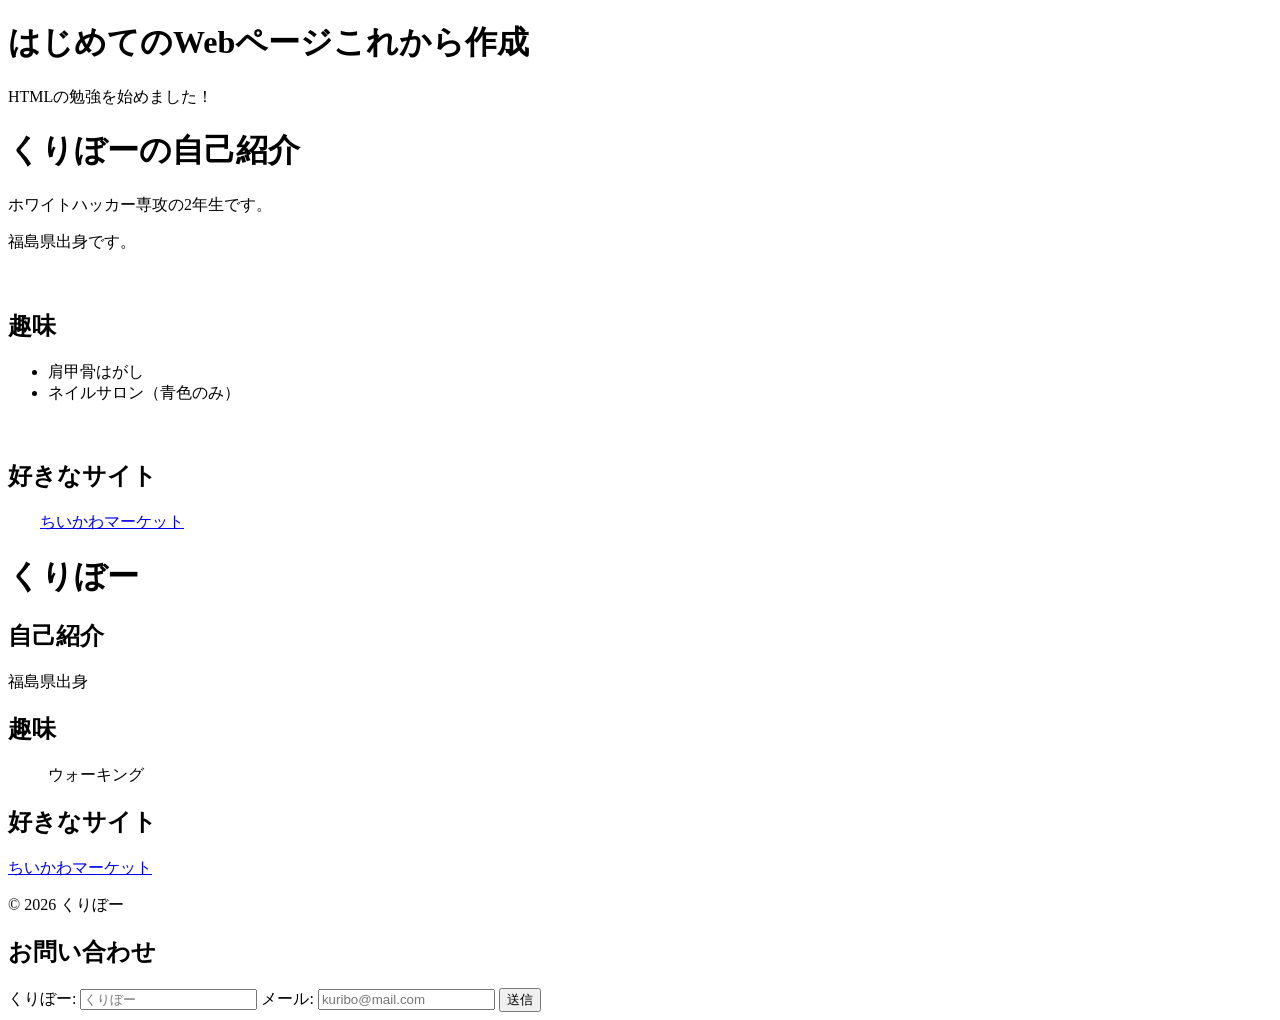
<file: session02/exercise/index.html>
<!doctype html>
<html lang="ja">
  <head>
    <meta charset="UTF-8" />
    <meta name="viewport" content="width=device-width, initial-scale=1.0" />
    <title>自己紹介ページ</title>
  </head>
  <body>
    <!-- ============================================
         実習2: 基本的なHTMLページ
         まずは以下のh1とpを自分の内容に書き換えてみよう
    ============================================ -->
    <h1>はじめてのWebページこれから作成</h1>

    <p>HTMLの勉強を始めました！</p>

    <!-- ============================================
         実習3: 自己紹介ページを作ろう
         以下のTODOコメントに従って、内容を追加してください
    ============================================ -->

    <!-- TODO: h1タグで自分の名前を見出しとして書いてみよう -->
    <!-- 例: <h1>山田太郎の自己紹介</h1> -->
    <h1>くりぼーの自己紹介</h1>

    <!-- TODO: pタグで自己紹介文を2〜3文書いてみよう -->
    <!-- 例: <p>情報学部の1年生です。</p> -->
    <p>ホワイトハッカー専攻の2年生です。</p>
    <p>福島県出身です。</p>

    <!-- TODO: h2タグで「趣味」という見出しを作ろう -->
　　<h2>趣味</h2>
    <!-- TODO: ul と li タグで趣味のリストを3つ以上書いてみよう -->
    <!-- 例:
    <ul>
        <li>プログラミング</li>
        <li>読書</li>
    </ul>
    -->
    <ul>
        <li>肩甲骨はがし</li>
        <li>ネイルサロン（青色のみ）</li>
    </ul>

    <!-- TODO: h2タグで「好きなサイト」という見出しを作ろう -->
　　<h2>好きなサイト</h2>
    <!-- TODO: aタグで好きなWebサイトへのリンクを1つ以上作ろう -->
    <!-- 例: <a href="https://github.com">GitHub</a> -->
　　<a href="https://chiikawamarket.jp/">ちいかわマーケット</a>
    <!-- ============================================
         実習4: セマンティックタグで構造化しよう
         上で書いた内容を、以下のセマンティックタグで囲み直してください

         ヒント: 以下の構造にしてみよう
         <header>
             <h1>名前</h1>
         </header>
         <main>
             <section>
                 <h2>自己紹介</h2>
                 <p>...</p>
             </section>
             <section>
                 <h2>趣味</h2>
                 <ul>...</ul>
             </section>
             <section>
                 <h2>好きなサイト</h2>
                 <a>...</a>
             </section>
         </main>
         <footer>
             <p>&copy; 2026 あなたの名前</p>
         </footer>
         
    ============================================ -->
<header>
             <h1>くりぼー</h1>
         </header>
         <main>
             <section>
                 <h2>自己紹介</h2>
                 <p>福島県出身</p>
             </section>
             <section>
                 <h2>趣味</h2>
                 <ul>ウォーキング</ul>
             </section>
             <section>
                 <h2>好きなサイト</h2>
                 <a href="https://chiikawamarket.jp/">ちいかわマーケット</a>
             </section>
         </main>
         <footer>
             <p>&copy; 2026 くりぼー</p>
         </footer>
    <!-- ============================================
         実習5: お問い合わせフォームを追加しよう
         以下のTODOに従って、フォームを作成してください
    ============================================ -->

    <!-- TODO: sectionタグで「お問い合わせ」セクションを作ろう -->
    <!-- TODO: formタグの中に以下を作成:
         1. 名前の入力欄（type="text"）+ labelタグ
         2. メールアドレスの入力欄（type="email"）+ labelタグ
         3. 送信ボタン（button type="submit"）
    -->
    
    <section>
        <h2>お問い合わせ</h2>
        <form>
            <div>
                <label for="name">くりぼー:</label>
                <input type="text" id="name" placeholder="くりぼー">
                <label for="email">メール:</label>
                <input type="email" id="email" placeholder="kuribo@mail.com">
                <button type="submit">送信</button>
            </div>
        </form>
    </section>
    
  </body>
</html>
</file>
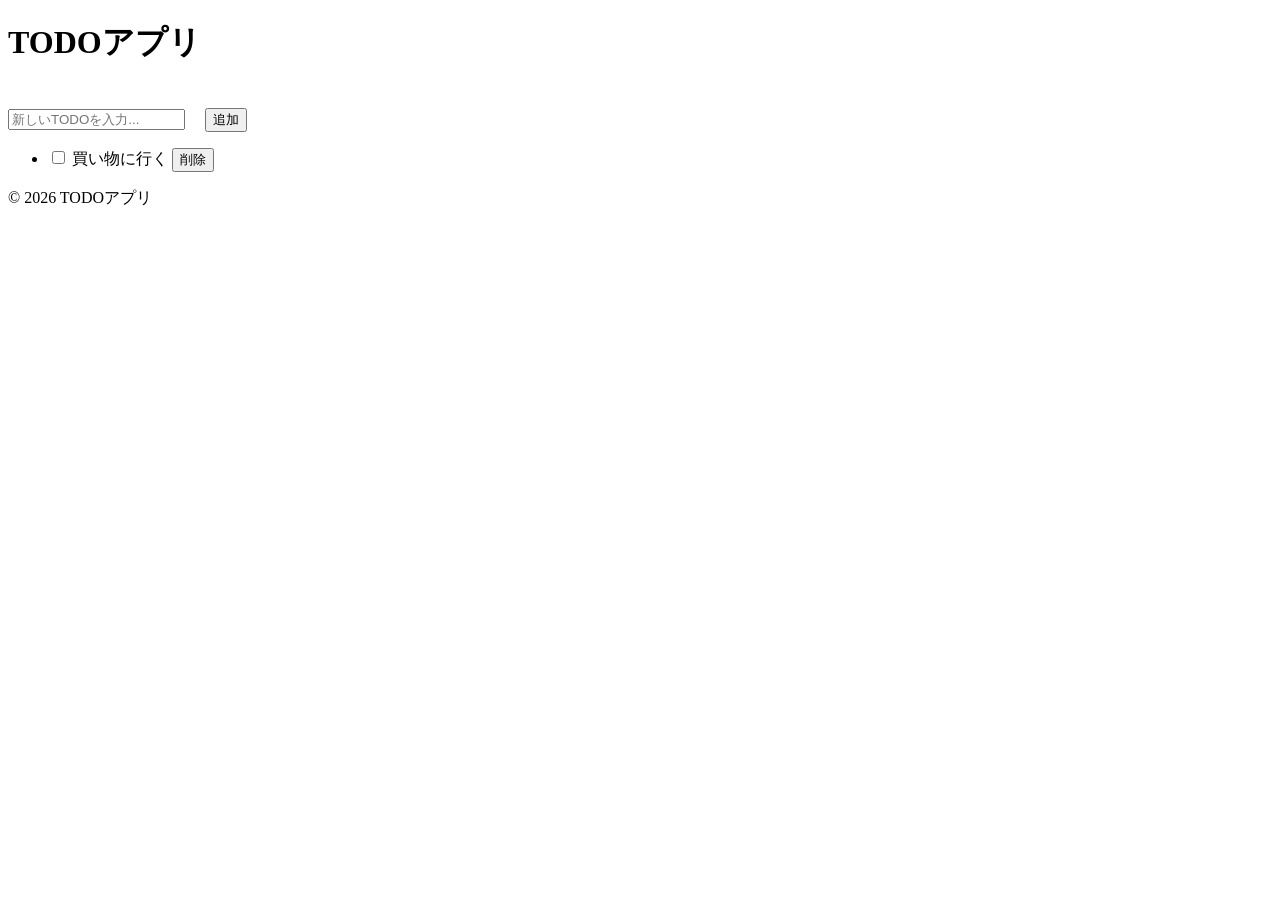
<file: session02/exercise/todo.html>
<!doctype html>
<html lang="ja">
  <head>
    <meta charset="UTF-8" />
    <meta name="viewport" content="width=device-width, initial-scale=1.0" />
    <title>TODO App</title>
  </head>
  <body>
    <!-- ============================================
       TODOアプリの HTML を作ろう

       以下の構造を完成させてください:
       1. ヘッダー: アプリのタイトル（h1）
       2. メイン: 入力フォーム + TODOリスト
       3. フッター: 著作権表示

       各TODO項目の構造:
       <li>
         <label>
           <input type="checkbox">
           <span>TODOのテキスト</span>
         </label>
         <button>削除</button>
       </li>
  ============================================ -->

    <!-- ===== ヘッダー ===== -->
    <header>
      <!-- ヒント: h1タグでアプリのタイトルを書こう -->
    <h1>TODOアプリ</h1>
    </header>

    <!-- ===== メインコンテンツ ===== -->
    <main>
      <!-- ----- TODO入力エリア ----- -->
      <!-- ヒント: form (id="todo-form") タグの中に以下を追加
         - input (type="text", id="todo-input", placeholder="新しいTODOを入力...")
         - button (type="submit", テキスト: "追加")
    -->
　　<form id="todo-form" class="input-area">
        <input
          type="text"
          id="todo-input"
          class="todo-input"
          placeholder="新しいTODOを入力..."
        />
  　<button type="submit" class="todo-button">追加</button>
      <!-- ----- TODOリスト表示エリア ----- -->
      <!-- ヒント: ul (id="todo-list") の中に li を3つ以上追加
         各liには label でcheckboxとspanを包み、後ろに削除ボタンを置く
         1つは checked をつけて完了済みにしてみよう
    -->
  　<ul id="todo-list" class="todo-list">
        <li class="todo-item">
          <label class="todo-label">
            <input type="checkbox" class="todo-checkbox" />
            <span class="todo-title">買い物に行く</span>
          </label>
          <button class="delete-button">削除</button>
        </li>      
  </main>

    <!-- ===== フッター ===== -->
    <footer>
      <!-- ヒント: <p>&copy; 2026 TODO App</p> -->
    <p>&copy; 2026 TODOアプリ</p>
    </footer>
  </body>
</html>
</file>
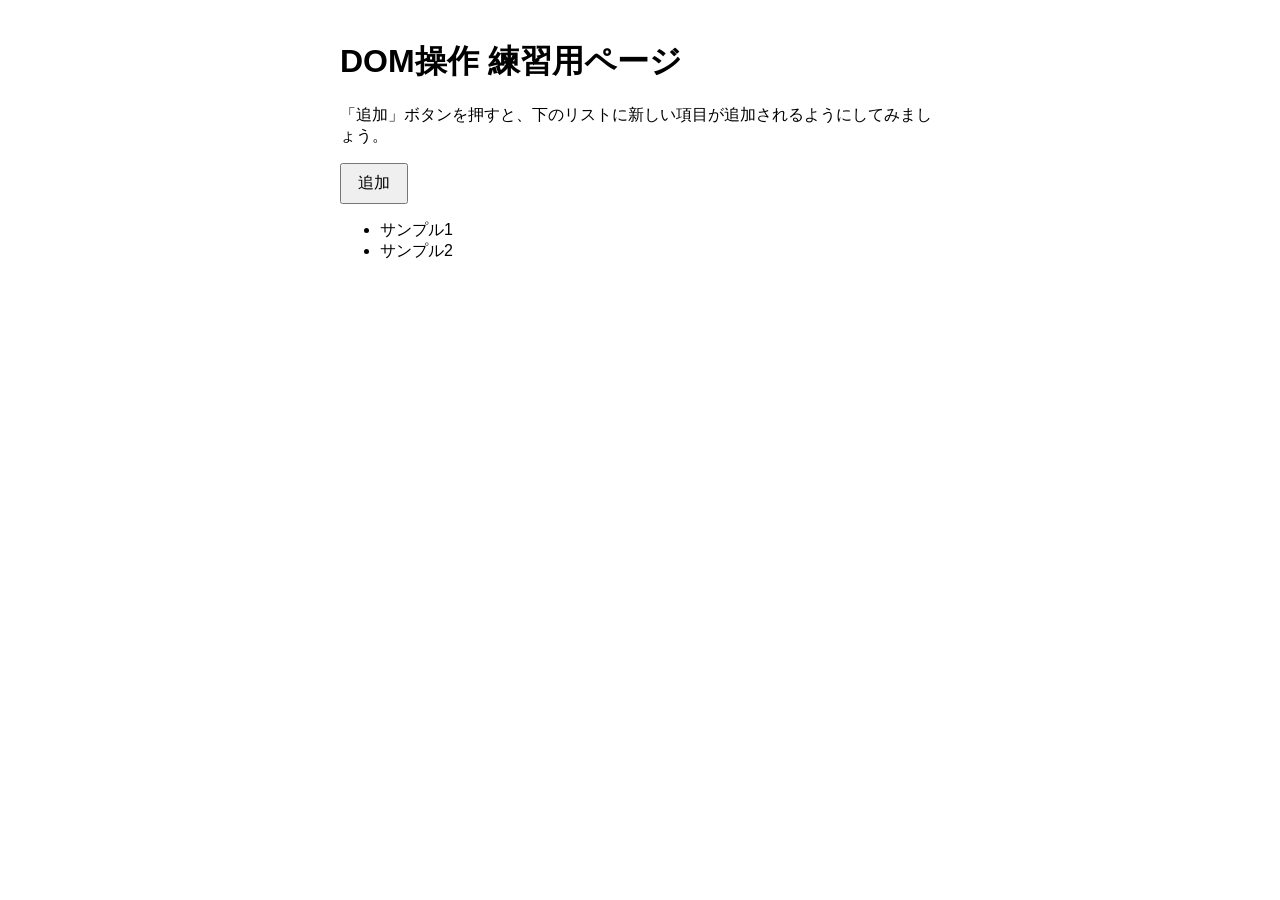
<file: session04/exercise/dom-example.html>
<!doctype html>
<html lang="ja">
  <head>
    <meta charset="UTF-8" />
    <title>DOM操作 練習用</title>
    <style>
      body {
        font-family: sans-serif;
        max-width: 600px;
        margin: 40px auto;
        padding: 0 20px;
      }
      button {
        padding: 8px 16px;
        font-size: 16px;
        cursor: pointer;
      }
      ul {
        margin-top: 16px;
      }
    </style>
  </head>
  <body>
    <h1>DOM操作 練習用ページ</h1>

    <p>
      「追加」ボタンを押すと、下のリストに新しい項目が追加されるようにしてみましょう。
    </p>

    <button id="add-item-btn">追加</button>

    <ul id="item-list">
      <li>サンプル1</li>
      <li>サンプル2</li>
    </ul>

    <script>
      // ↓↓↓ ここから下に、スライドのコードを書いてください ↓↓↓
      const addItemBtn = document.getElementById("add-item-btn");
const itemList = document.getElementById("item-list");

addItemBtn.addEventListener("click", () => {
  
  const newItem = document.createElement("li");
  newItem.textContent = "ジビエ肉";
  itemList.appendChild(newItem);
});
    </script>
  </body>
</html>
</file>
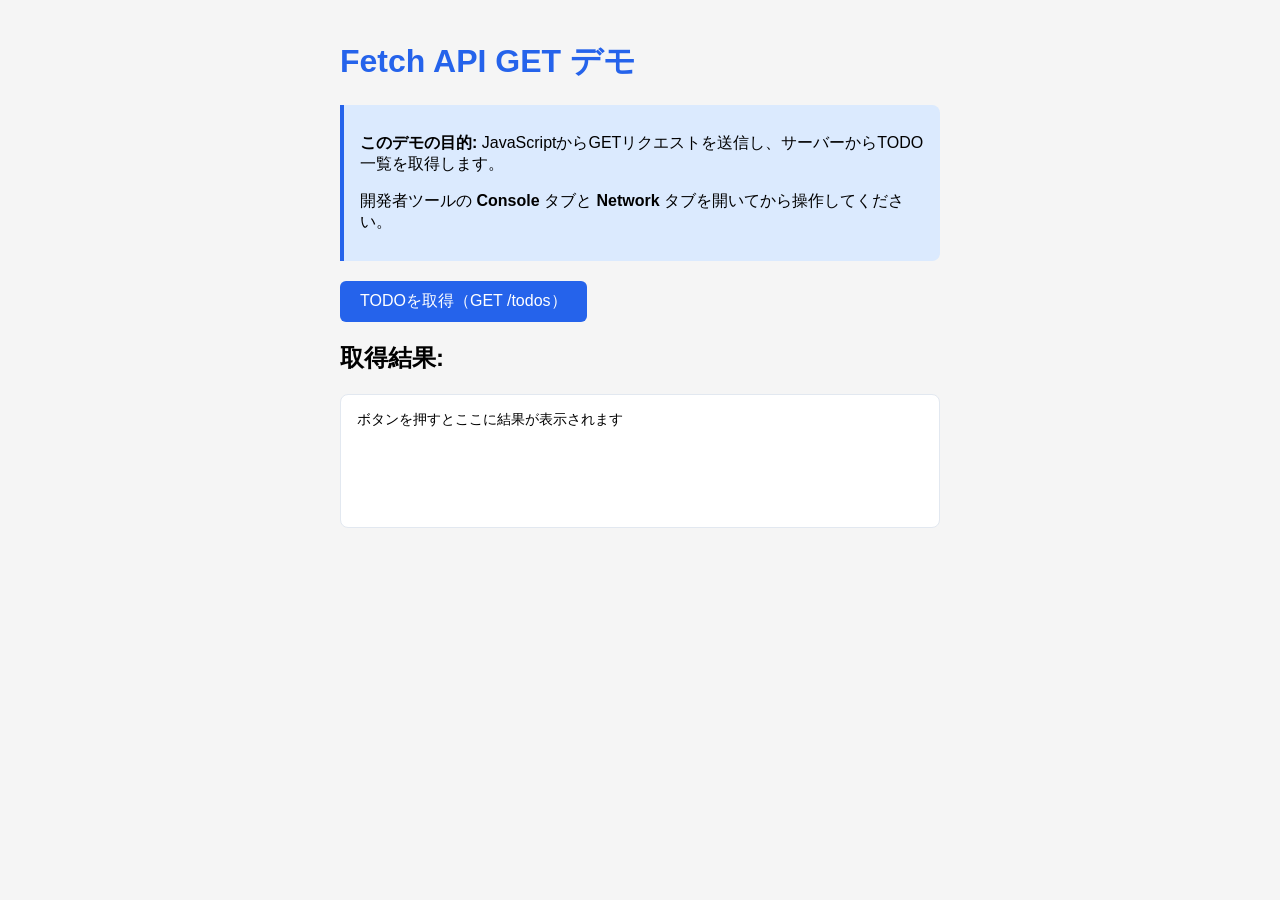
<file: session07/exercise/static/fetch-get-example.html>
<!doctype html>
<html lang="ja">
  <head>
    <meta charset="UTF-8" />
    <meta name="viewport" content="width=device-width, initial-scale=1.0" />
    <title>Fetch API GET デモ</title>
    <style>
      body {
        font-family:
          "Helvetica Neue", Arial, "Hiragino Kaku Gothic ProN", sans-serif;
        max-width: 600px;
        margin: 40px auto;
        padding: 0 20px;
        background-color: #f5f5f5;
      }
      h1 {
        color: #2563eb;
      }
      button {
        background-color: #2563eb;
        color: white;
        border: none;
        padding: 10px 20px;
        border-radius: 6px;
        font-size: 16px;
        cursor: pointer;
      }
      button:hover {
        background-color: #1d4ed8;
      }
      #result {
        margin-top: 20px;
        padding: 16px;
        background-color: white;
        border-radius: 8px;
        border: 1px solid #e2e8f0;
        min-height: 100px;
        white-space: pre-wrap;
        font-family: monospace;
        font-size: 14px;
      }
      .info {
        background-color: #dbeafe;
        border-left: 4px solid #2563eb;
        padding: 12px 16px;
        margin-bottom: 20px;
        border-radius: 0 8px 8px 0;
      }
    </style>
  </head>
  <body>
    <h1>Fetch API GET デモ</h1>

    <div class="info">
      <p>
        <strong>このデモの目的:</strong>
        JavaScriptからGETリクエストを送信し、サーバーからTODO一覧を取得します。
      </p>
      <p>
        開発者ツールの <strong>Console</strong> タブと
        <strong>Network</strong> タブを開いてから操作してください。
      </p>
    </div>

    <button onclick="getTodos()">TODOを取得（GET /todos）</button>

    <h2>取得結果:</h2>
    <div id="result">ボタンを押すとここに結果が表示されます</div>

    <script>
      // =====================================================
      // Fetch API を使った GET リクエストのデモ
      // =====================================================

      // このページは FastAPI の static フォルダから配信される。
      // 画面とAPIが同じサーバー（同一オリジン）なので、相対パス "/todos" で呼べる。

      // async/await を使った GET リクエスト
      async function getTodos() {
        console.log("--- GET /todos を実行します ---");

        try {
          // Step 1: fetch() でGETリクエストを送信
          //   fetch() はデフォルトでGETメソッドを使う
          console.log("Step 1: fetch() でリクエスト送信...");
          const response = await fetch("/todos");

          // Step 2: レスポンスのステータスを確認
          console.log("Step 2: レスポンス受信");
          console.log("  ステータスコード:", response.status);
          console.log("  OK?:", response.ok);

          // Step 3: レスポンスのbodyをJSON形式で解析
          //   response.json() はPromiseを返すのでawaitが必要
          console.log("Step 3: JSONを解析中...");
          const data = await response.json();

          // Step 4: 取得したデータを表示
          console.log("Step 4: データ取得完了!");
          console.log("  取得したTODO一覧:", data);
          console.log("  TODO数:", data.length);

          // 画面にも表示
          const resultDiv = document.getElementById("result");
          resultDiv.textContent = JSON.stringify(data, null, 2);
        } catch (error) {
          // エラーが発生した場合（サーバーが起動していないなど）
          console.error("エラーが発生しました:", error);
          document.getElementById("result").textContent =
            "エラー: " +
            error.message +
            "\n\nサーバーが起動しているか確認してください。";
        }
      }
    </script>
  </body>
</html>
</file>
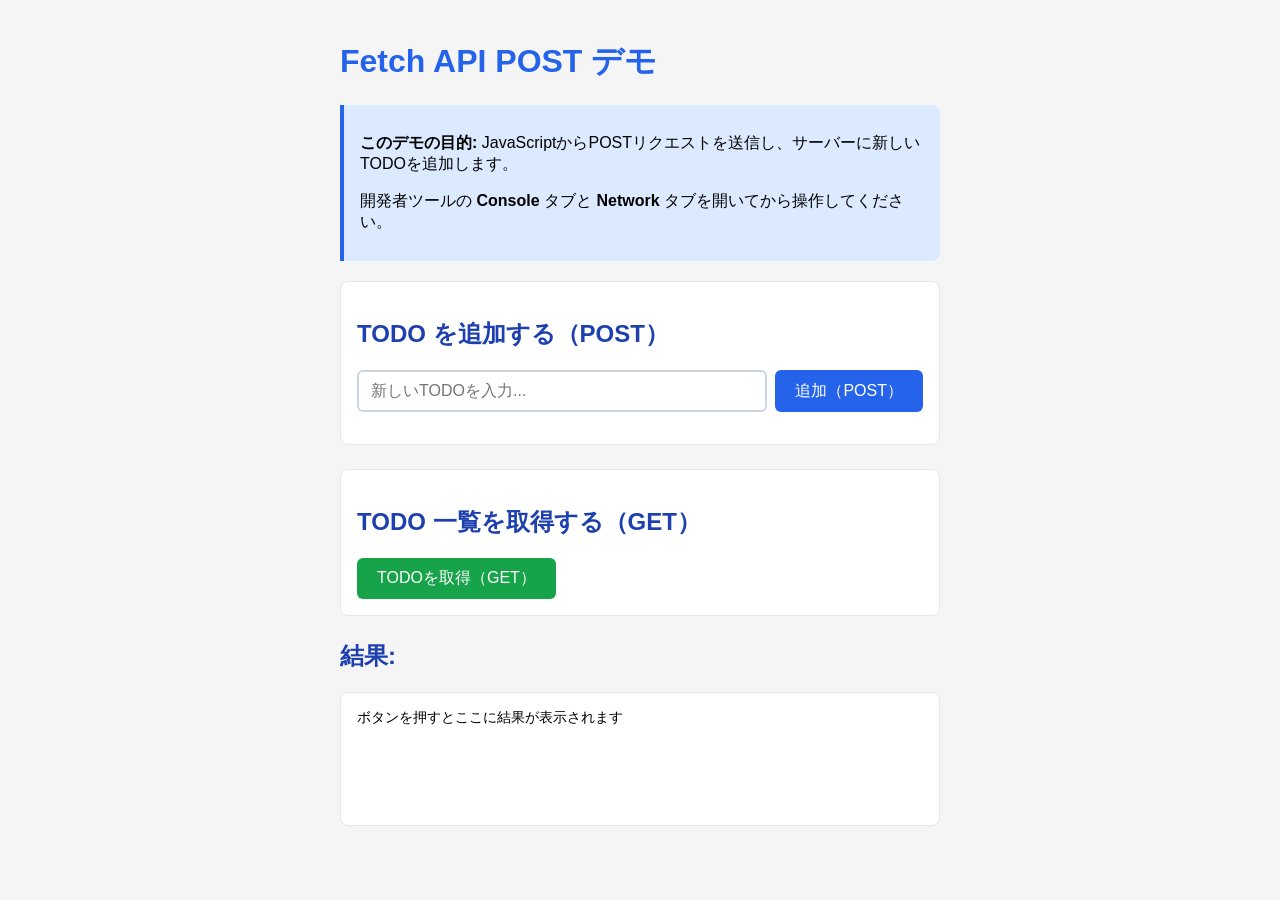
<file: session07/exercise/static/fetch-post-example.html>
<!doctype html>
<html lang="ja">
  <head>
    <meta charset="UTF-8" />
    <meta name="viewport" content="width=device-width, initial-scale=1.0" />
    <title>Fetch API POST デモ</title>
    <style>
      body {
        font-family:
          "Helvetica Neue", Arial, "Hiragino Kaku Gothic ProN", sans-serif;
        max-width: 600px;
        margin: 40px auto;
        padding: 0 20px;
        background-color: #f5f5f5;
      }
      h1 {
        color: #2563eb;
      }
      h2 {
        color: #1e40af;
      }
      .input-group {
        display: flex;
        gap: 8px;
        margin-bottom: 16px;
      }
      input[type="text"] {
        flex: 1;
        padding: 10px 12px;
        border: 2px solid #cbd5e1;
        border-radius: 6px;
        font-size: 16px;
      }
      input[type="text"]:focus {
        outline: none;
        border-color: #2563eb;
      }
      button {
        background-color: #2563eb;
        color: white;
        border: none;
        padding: 10px 20px;
        border-radius: 6px;
        font-size: 16px;
        cursor: pointer;
      }
      button:hover {
        background-color: #1d4ed8;
      }
      .btn-green {
        background-color: #16a34a;
      }
      .btn-green:hover {
        background-color: #15803d;
      }
      #result {
        margin-top: 20px;
        padding: 16px;
        background-color: white;
        border-radius: 8px;
        border: 1px solid #e2e8f0;
        min-height: 100px;
        white-space: pre-wrap;
        font-family: monospace;
        font-size: 14px;
      }
      .info {
        background-color: #dbeafe;
        border-left: 4px solid #2563eb;
        padding: 12px 16px;
        margin-bottom: 20px;
        border-radius: 0 8px 8px 0;
      }
      .section {
        margin-bottom: 24px;
        padding: 16px;
        background-color: white;
        border-radius: 8px;
        border: 1px solid #e2e8f0;
      }
    </style>
  </head>
  <body>
    <h1>Fetch API POST デモ</h1>

    <div class="info">
      <p>
        <strong>このデモの目的:</strong>
        JavaScriptからPOSTリクエストを送信し、サーバーに新しいTODOを追加します。
      </p>
      <p>
        開発者ツールの <strong>Console</strong> タブと
        <strong>Network</strong> タブを開いてから操作してください。
      </p>
    </div>

    <div class="section">
      <h2>TODO を追加する（POST）</h2>
      <div class="input-group">
        <input type="text" id="todoInput" placeholder="新しいTODOを入力..." />
        <button onclick="addTodo()">追加（POST）</button>
      </div>
    </div>

    <div class="section">
      <h2>TODO 一覧を取得する（GET）</h2>
      <button class="btn-green" onclick="getTodos()">TODOを取得（GET）</button>
    </div>

    <h2>結果:</h2>
    <div id="result">ボタンを押すとここに結果が表示されます</div>

    <script>
      // =====================================================
      // Fetch API を使った POST リクエストのデモ
      // =====================================================

      // このページは FastAPI の static フォルダから配信される。
      // 画面とAPIが同じサーバー（同一オリジン）なので、相対パス "/todos" で呼べる。

      // ----- GET: TODO一覧を取得 -----
      async function getTodos() {
        console.log("--- GET /todos を実行します ---");
        try {
          const response = await fetch("/todos");
          const data = await response.json();
          console.log("取得したTODO一覧:", data);
          document.getElementById("result").textContent =
            "GET /todos のレスポンス:\n" + JSON.stringify(data, null, 2);
        } catch (error) {
          console.error("GETエラー:", error);
          document.getElementById("result").textContent =
            "エラー: " + error.message;
        }
      }

      // ----- POST: 新しいTODOを追加 -----
      async function addTodo() {
        const input = document.getElementById("todoInput");
        const title = input.value.trim();

        if (!title) {
          alert("TODOを入力してください");
          return;
        }

        console.log("--- POST /todos を実行します ---");
        console.log("送信するデータ:", { title: title });

        try {
          // Step 1: POSTリクエストの設定
          //   method: HTTPメソッドを指定
          //   headers: 送信するデータの形式を宣言
          //   body: 送信するデータ（JSON文字列に変換）
          const requestBody = { title: title };
          console.log("Step 1: リクエスト設定");
          console.log("  method: POST");
          console.log("  Content-Type: application/json");
          console.log("  body (JSオブジェクト):", requestBody);
          console.log("  body (JSON文字列):", JSON.stringify(requestBody));

          // Step 2: fetch() でPOSTリクエストを送信
          console.log("Step 2: fetch() でリクエスト送信...");
          const response = await fetch("/todos", {
            method: "POST",
            headers: {
              "Content-Type": "application/json",
            },
            body: JSON.stringify(requestBody),
          });

          // Step 3: レスポンスを確認
          console.log("Step 3: レスポンス受信");
          console.log("  ステータスコード:", response.status);
          const data = await response.json();
          console.log("  レスポンスデータ:", data);
          console.log("  サーバーが付与したID:", data.id);

          // Step 4: 画面に表示
          document.getElementById("result").textContent =
            "POST /todos のレスポンス:\n" + JSON.stringify(data, null, 2);

          // 入力欄をクリア
          input.value = "";
        } catch (error) {
          console.error("POSTエラー:", error);
          document.getElementById("result").textContent =
            "エラー: " + error.message;
        }
      }

      // Enterキーでも追加できるようにする
      document
        .getElementById("todoInput")
        .addEventListener("keydown", function (e) {
          if (e.key === "Enter") {
            addTodo();
          }
        });
    </script>
  </body>
</html>
</file>
